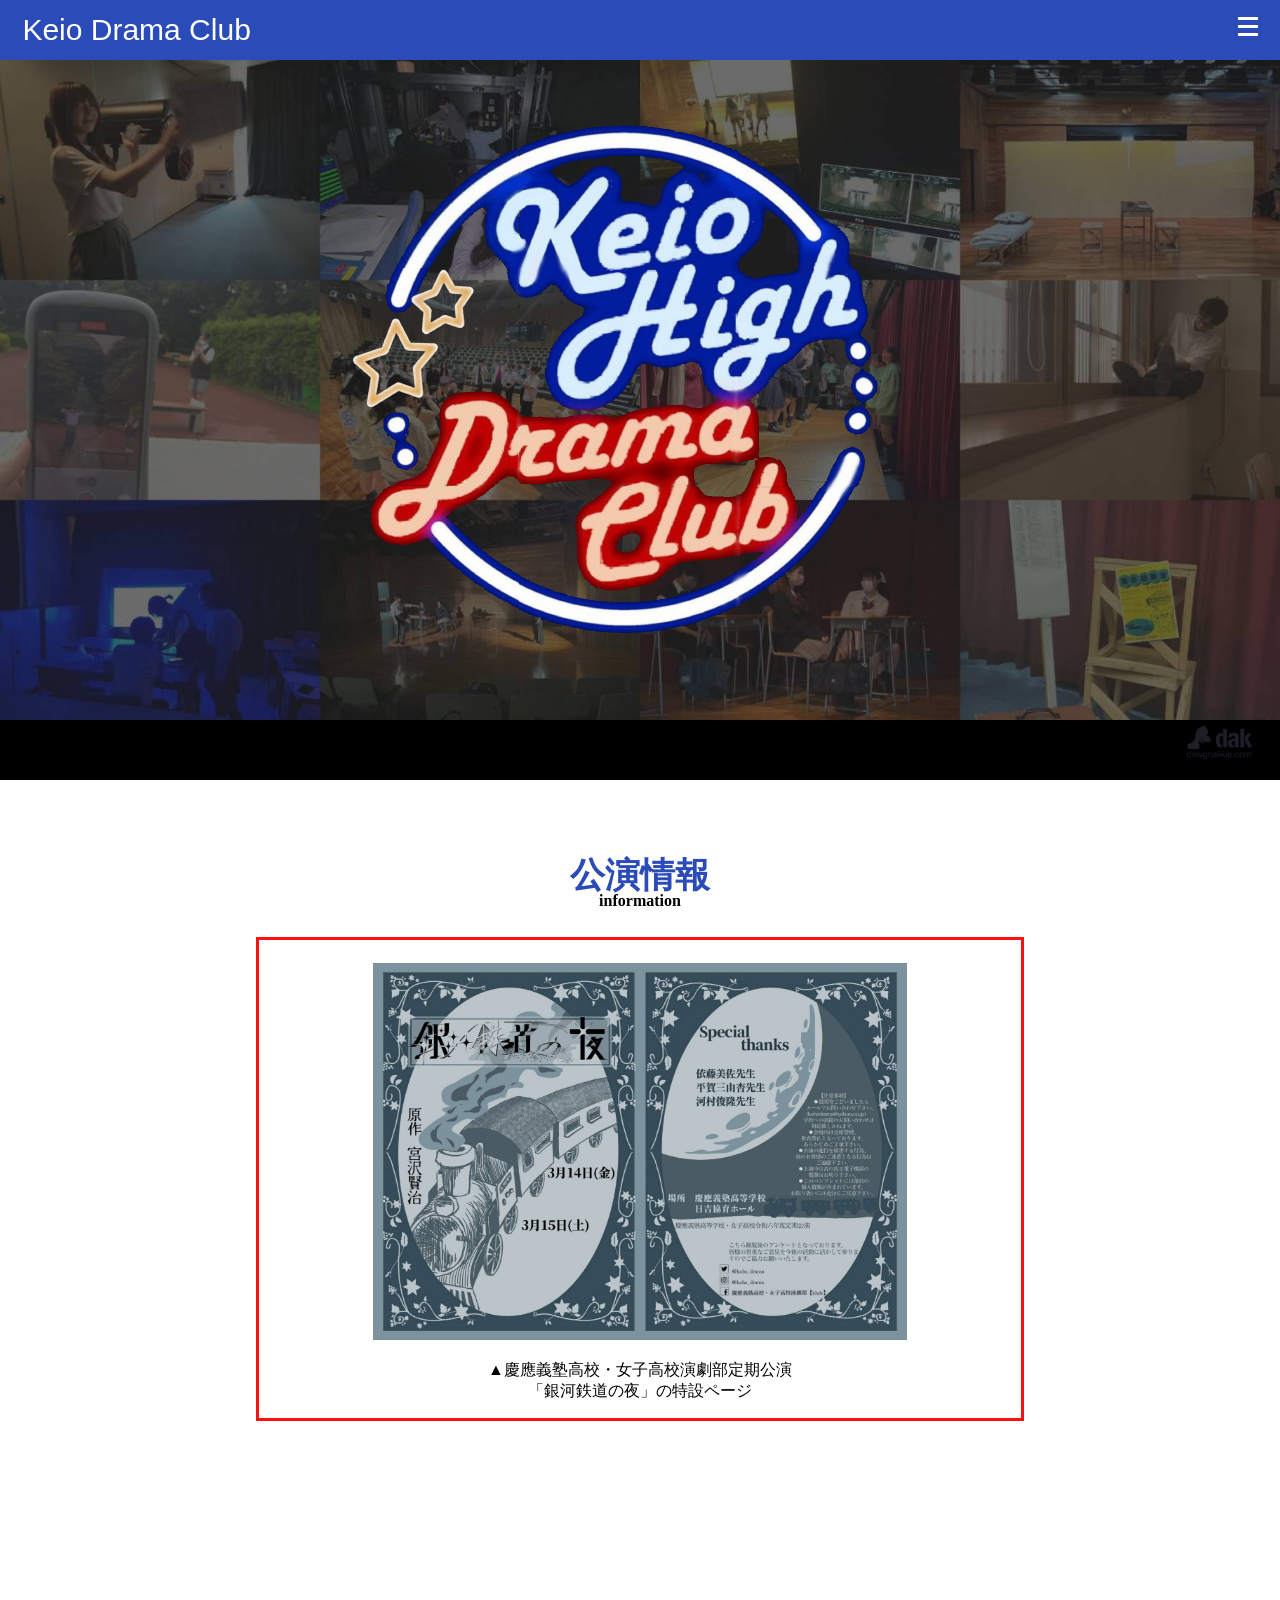
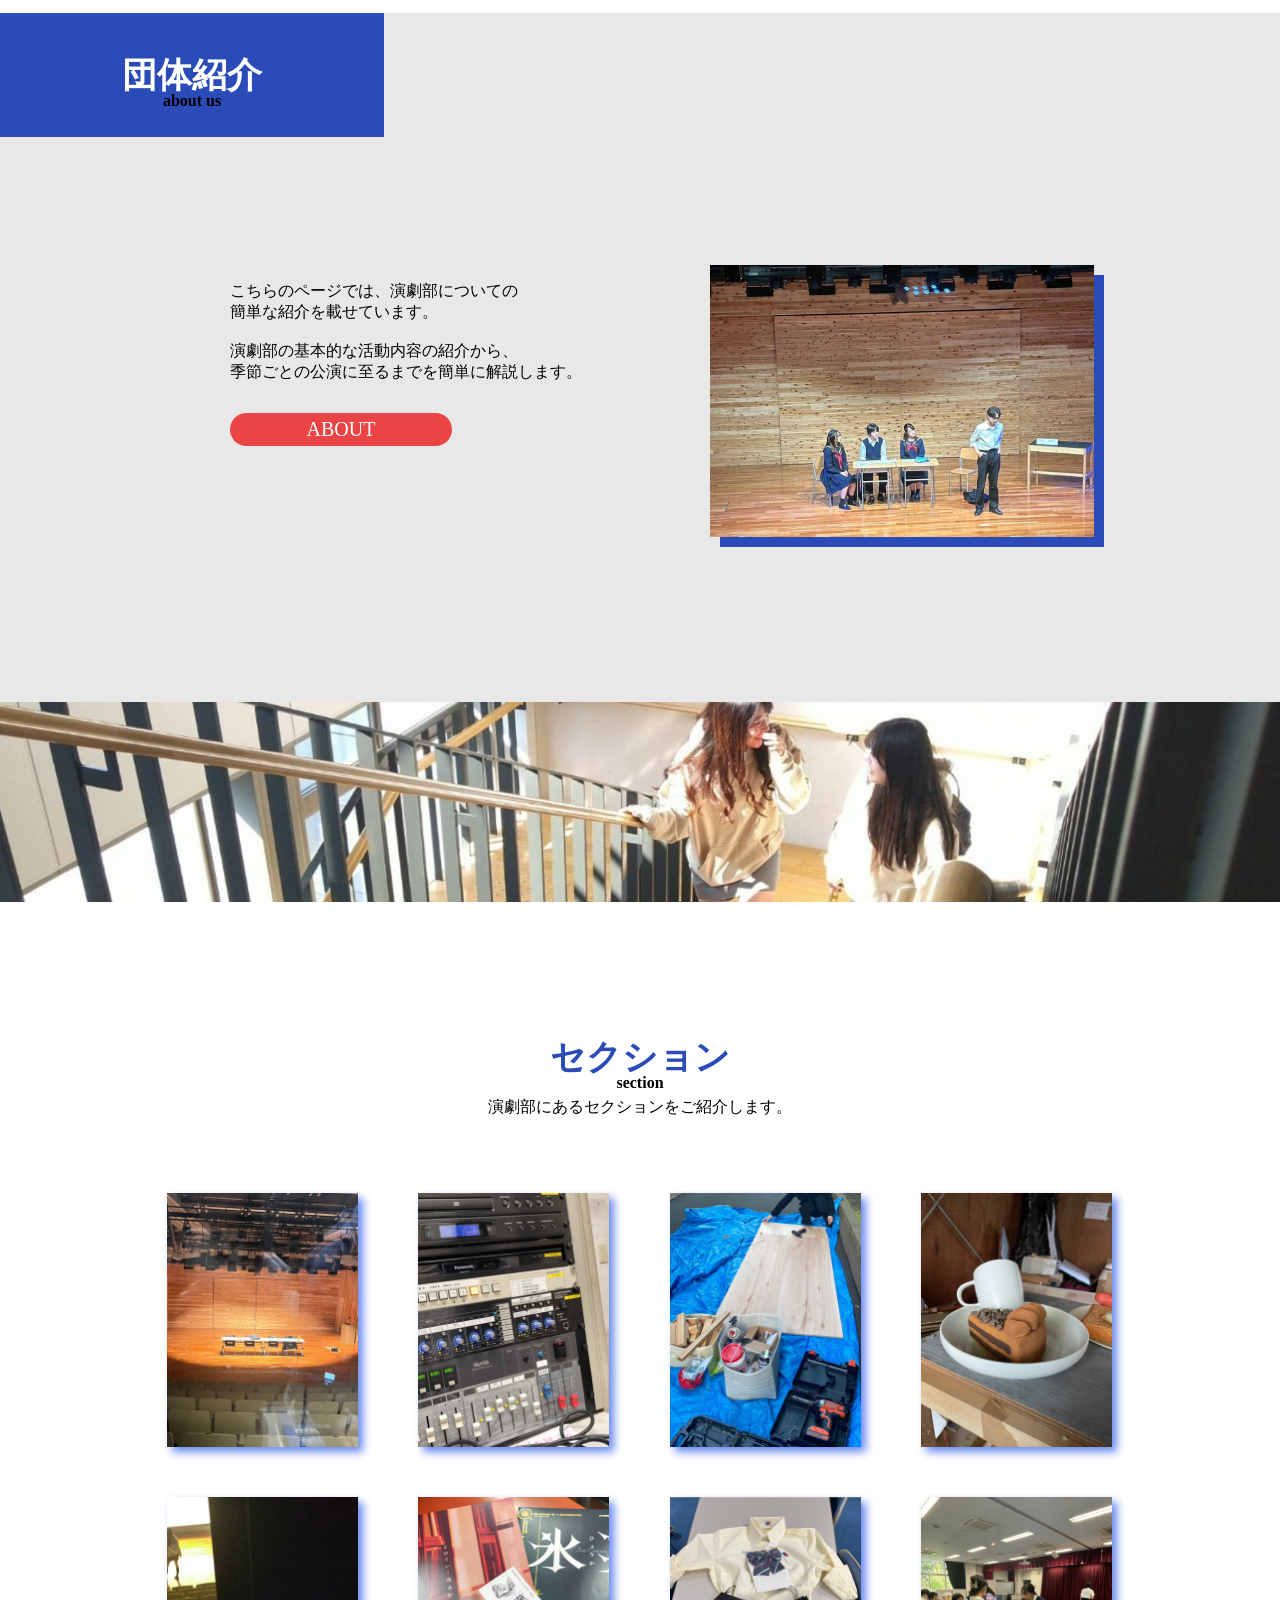
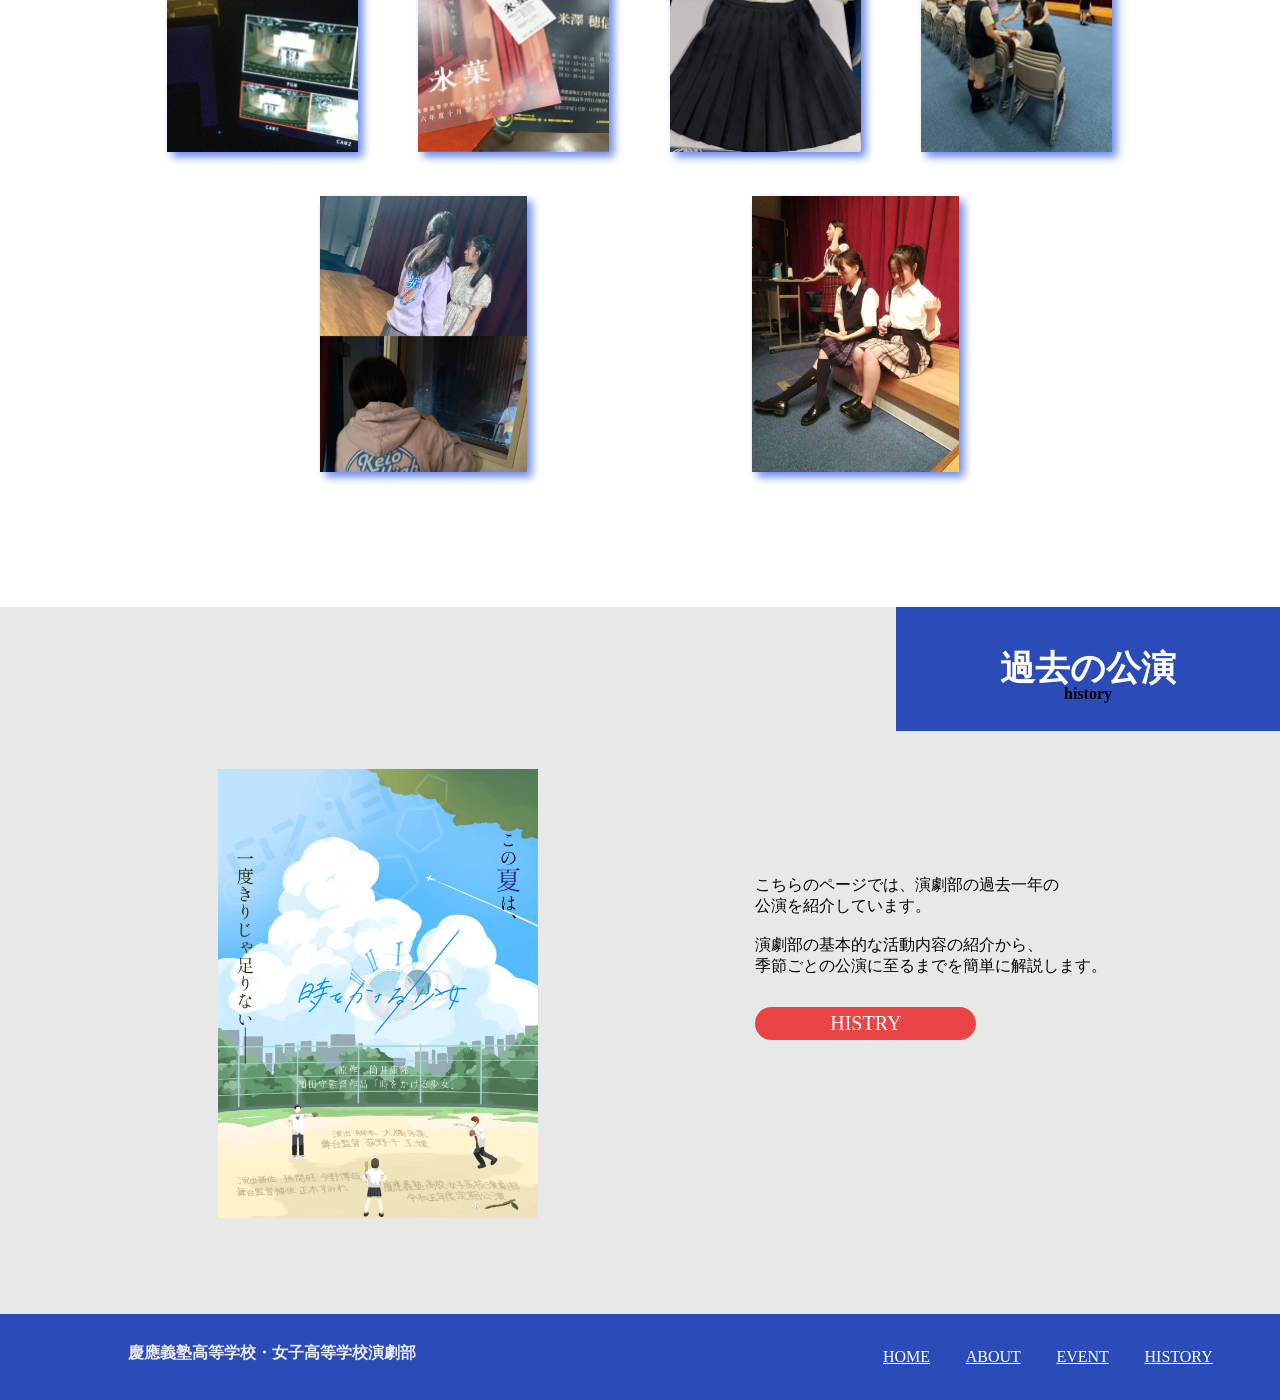
<file: index.html>
<!DOCTYPE html>
<html lang="en">

<head>
    <meta charset="UTF-8">
    <meta name="viewport" content="width=device-width, initial-scale=1.0">
    <title>慶應義塾高等学校・女子高等学校演劇部 | HOME</title>
    <link rel="stylesheet" href="style5.css">
</head>

<body>
    <header>

        <div class="logotype">Keio Drama Club</div>

        <nav>
            <input type="checkbox" id="menu_toggle">
            <label class="menu_btn" for="menu_toggle">
                <span></span>
            </label>
            <ul class="menu_box">

                <li>
                    <!-- 後でシャープのところにリンクを入れる -->
                    <a href="index.html" class="menu_item">
                        <span class="red">HOME</span>
                    </a>
                </li>
                <li>
                    <a href="about.html" class="menu_item">
                        ABOUT
                    </a>
                </li>
                <li>
                    <a href="event.html" class="menu_item">
                        EVENT
                    </a>
                </li>
                <li>
                    <a href="history.html" class="menu_item">
                        HISTORY
                    </a>
                </li>

                </div>

            </ul>

        </nav>
    </header>
    <div class="blackmat"><img src="blackmat.png" alt=""></div>
    <div class="topphotos">
        <div class="container"> <img src="top8.jpg" alt="演劇部の画像"></div>

        <img class="logo" src="keiodramalogo_transparent.png" alt="logo">
    </div>

    <!-- <div class="daimei">慶應義塾高等学校・女子高等学校演劇部</div> -->
    <div class="daimei2"></div>
    <div class="information">
        <div class="title1">
            <div class="maintitle">公演情報</div>
            <div class="undertitle">information</div>
        </div>
        <div class="kakoi">


            <a href="event.html"><img class="flyer" src="gingatetudou2.jpg" alt=""></a>
            <div class="maintext">
                <p>▲慶應義塾高校・女子高校演劇部定期公演<br>
                    「銀河鉄道の夜」の特設ページ <br>
                <!-- <div class="btn2"><a href="event.html" class="letter">EVENT</a></div> -->
                </p>
            </div>
        </div>
    </div>
    <div class="about-us">
        <div class="about">
            <div class="title2">
                <div class="maintitle2">団体紹介</div>
                <div class="undertitle">about us

                </div>

            </div>
        </div>
        <div class="maintext2">
            <div class="explanation">
                <p>こちらのページでは、演劇部についての<br>
                    簡単な紹介を載せています。<br>
                    <br>
                    演劇部の基本的な活動内容の紹介から、<br>
                    季節ごとの公演に至るまでを簡単に解説します。
                </p>
                <div class="btn"><a href="about.html" class="letter">ABOUT</a></div>

            </div>
            <img class="aboutphoto" src="about.jpg" alt="">
        </div>
    </div>

    <div class="sasikomi"> <img src="hosogazou2.jpg" alt="ホールの画像"></div>


    <div class="section">
        <div class="title1">
            <div class="maintitle">セクション</div>
            <div class="undertitle">section</div>
        </div>
        <p class="section-syoukai">演劇部にあるセクションをご紹介します。</p>
        <!-- 音響、照明、映像、広報、衣装、小道具、大道具、当日、演舞、キャスト -->

        <div class="all-section">
            <div class="section-pic1">
                <div class="koko">
                    <div class="syoumei"><img src="syoumei.jpg" alt="照明の画像"></div>
                </div>
                <div class="koko">
                    <div class="onkyou"><img src="onkyou.jpg" alt="音響の画像"></div>
                </div>
                <div class="koko">
                    <div class="oodougu"><img src="oodougu.jpg" alt="大道具の画像"></div>
                </div>
                <div class="koko">
                    <div class="kodougu"><img src="kodougu.jpg" alt="小道具の画像"></div>
                </div>
            </div>
            <div class="section-pic2">
                <div class="koko">
                    <div class="eizou"><img src="eizou.jpg" alt="映像の画像"></div>
                </div>
                <div class="koko">
                    <div class="koho"><img src="koho2.jpg" alt="広報の画像"></div>
                </div>
                <div class="koko">
                    <div class="isyou"><img src="isyou.jpg" alt="衣装の画像"></div>
                </div>
                <div class="koko">
                    <div class="touzitu"><img src="touzitu.jpg" alt="当日係の画像"></div>
                </div>
            </div>
            <div class="section-pic3">
                <div class="koko1">
                    <div class="enbu"><img src="enbu.jpg" alt="演舞の画像"></div>
                </div>
                <div class="koko1">
                    <div class="cast"><img src="cast.jpg" alt="キャスト画像"></div>
                </div>
            </div>

        </div>

    </div>


    <div class="history">
        <div class="history-outline">
            <div class="title2">
                <div class="maintitle2">過去の公演</div>
                <div class="undertitle">history </div>
            </div>
        </div>
        <div class="maintext3">
            <img class="kohophoto" src="koho.jpg" alt="">
            <div class="explanation2">
                <p>こちらのページでは、演劇部の過去一年の<br>
                    公演を紹介しています。<br>
                    <br>
                    演劇部の基本的な活動内容の紹介から、<br>
                    季節ごとの公演に至るまでを簡単に解説します。
                </p>
                <div class="btn"><a href="history.html" class="letter">HISTRY</a></div>

            </div>

        </div>
    </div>

    <footer>
        <div class="detail">
            <p>慶應義塾高等学校・女子高等学校演劇部</p>
        </div>
        <ul>
            <li>
                <!-- 後でシャープのところにリンクを入れる -->
                <a href="index.html" class="footer-items">
                    HOME
                </a>
            </li>
            <li>
                <a href="about.html" class="footer-items">
                    ABOUT
                </a>
            </li>
            <li>
                <a href="event.html" class="footer-items">
                    EVENT
                </a>
            </li>
            <li>
                <a href="history.html" class="footer-items">
                    HISTORY
                </a>
            </li>

        </ul>


    </footer>

</body>


</html>

<!-- https://photopizza.design/css_hamburger_menu/ -->
</file>
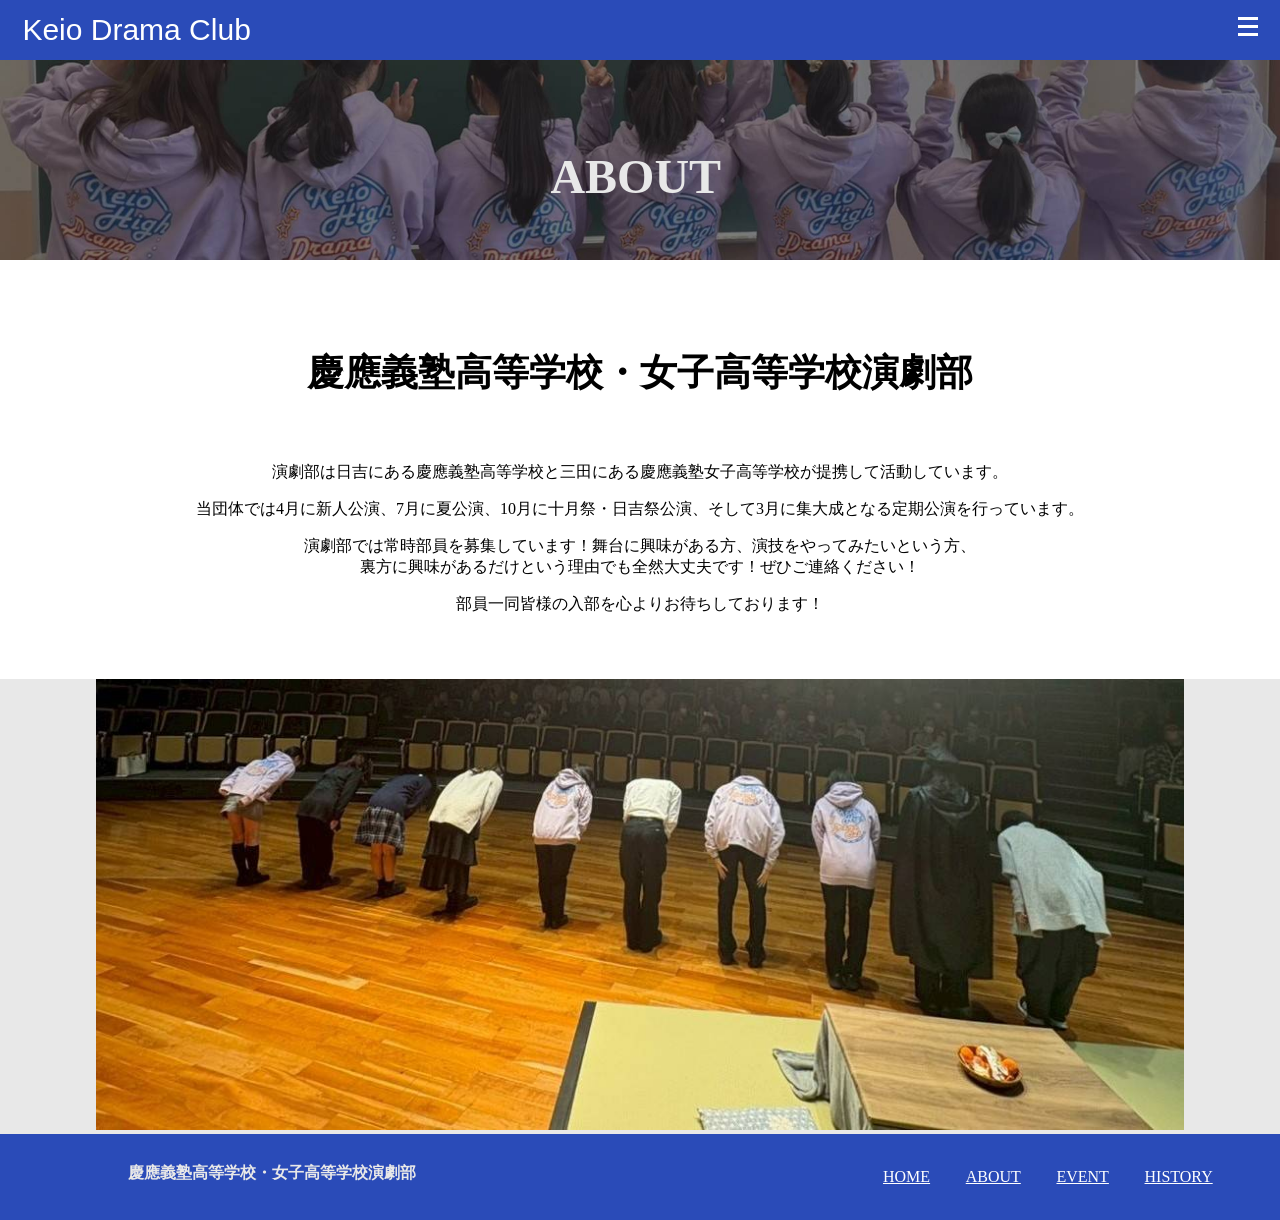
<file: about.html>
<!DOCTYPE html>
<html lang="en">

<head>
    <meta charset="UTF-8">
    <meta name="viewport" content="width=device-width, initial-scale=1.0">
    <title>Document</title>
    <link rel="stylesheet" href="style2.css">
</head>

<body>

    <header>

        <div class="logotype">Keio Drama Club</div>

        <nav>
            <input type="checkbox" id="menu_toggle">
            <label class="menu_btn" for="menu_toggle">
                <span></span>
            </label>
            <ul class="menu_box">

                <li>
                    <!-- 後でシャープのところにリンクを入れる -->
                    <a href="index.html" class="menu_item">
                        <span class="red">HOME</span>
                    </a>
                </li>
                <li>
                    <a href="about.html" class="menu_item">
                        ABOUT
                    </a>
                </li>
                <li>
                    <a href="event.html" class="menu_item">
                        EVENT
                    </a>
                </li>
                <li>
                    <a href="history.html" class="menu_item">
                        HISTORY
                    </a>
                </li>

                </div>

            </ul>

        </nav>
    </header>
    <div class="main-photo">
        <img class="back" src="aboutphoto.jpg" alt="">
        <h1 class="text">ABOUT</h1>
    </div>
    <div class="maintext">
        <h2>慶應義塾高等学校・女子高等学校演劇部</h2>
    </div>
    <div class="bun">
        <p>演劇部は日吉にある慶應義塾高等学校と三田にある慶應義塾女子高等学校が提携して活動しています。</p>
        <p>当団体では4月に新人公演、7月に夏公演、10月に十月祭・日吉祭公演、そして3月に集大成となる定期公演を行っています。</p>
        <p>演劇部では常時部員を募集しています！舞台に興味がある方、演技をやってみたいという方、<br>
            裏方に興味があるだけという理由でも全然大丈夫です！ぜひご連絡ください！</p>
        <p>部員一同皆様の入部を心よりお待ちしております！</p>
    </div>
      <div class="syasin"><img class="sasikomi2" src="omati4.jpg" alt=""></div>


    <footer>
        <div class="detail">
            <p>慶應義塾高等学校・女子高等学校演劇部</p>
        </div>
        <ul>
            <li>
                <!-- 後でシャープのところにリンクを入れる -->
                <a href="index.html" class="footer-items">
                    HOME
                </a>
            </li>
            <li>
                <a href="about.html" class="footer-items">
                    ABOUT
                </a>
            </li>
            <li>
                <a href="event.html" class="footer-items">
                    EVENT
                </a>
            </li>
            <li>
                <a href="history.html" class="footer-items">
                    HISTORY
                </a>
            </li>

        </ul>


    </footer>
</body>

</html>
</file>
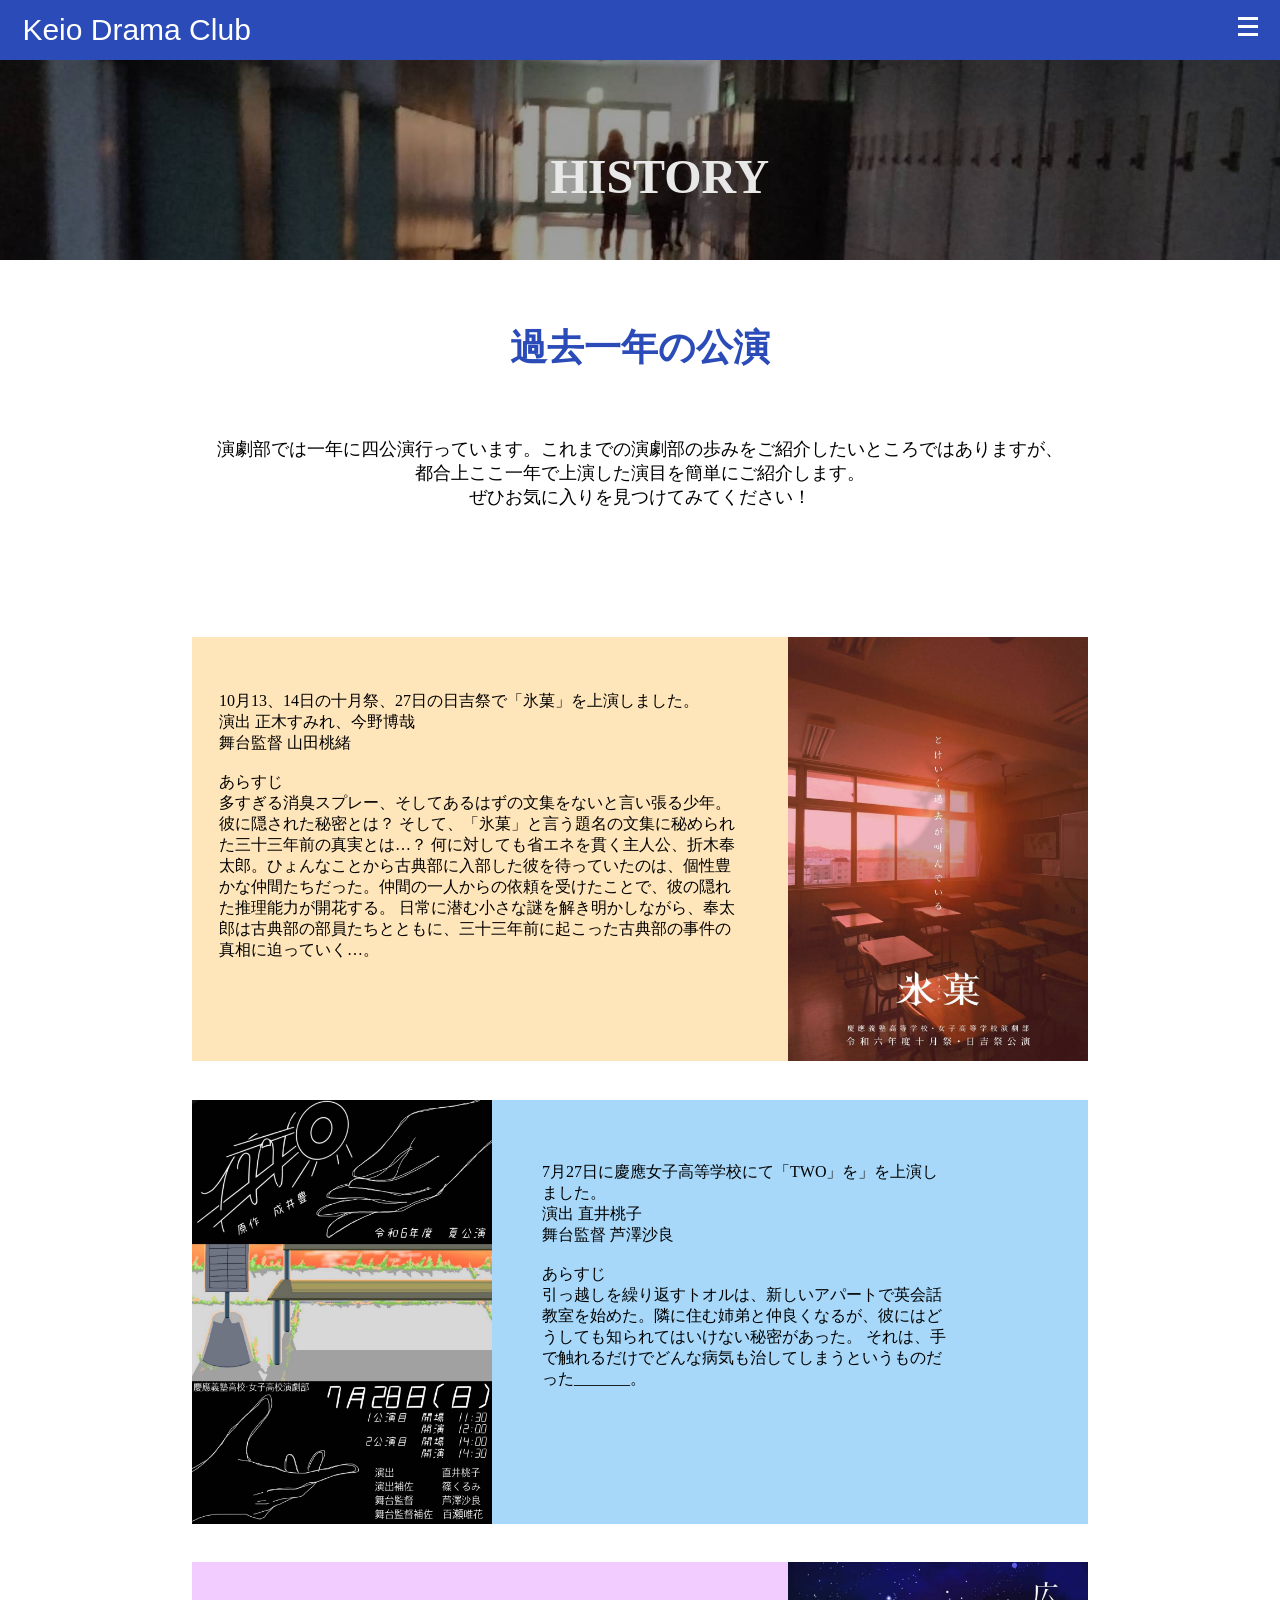
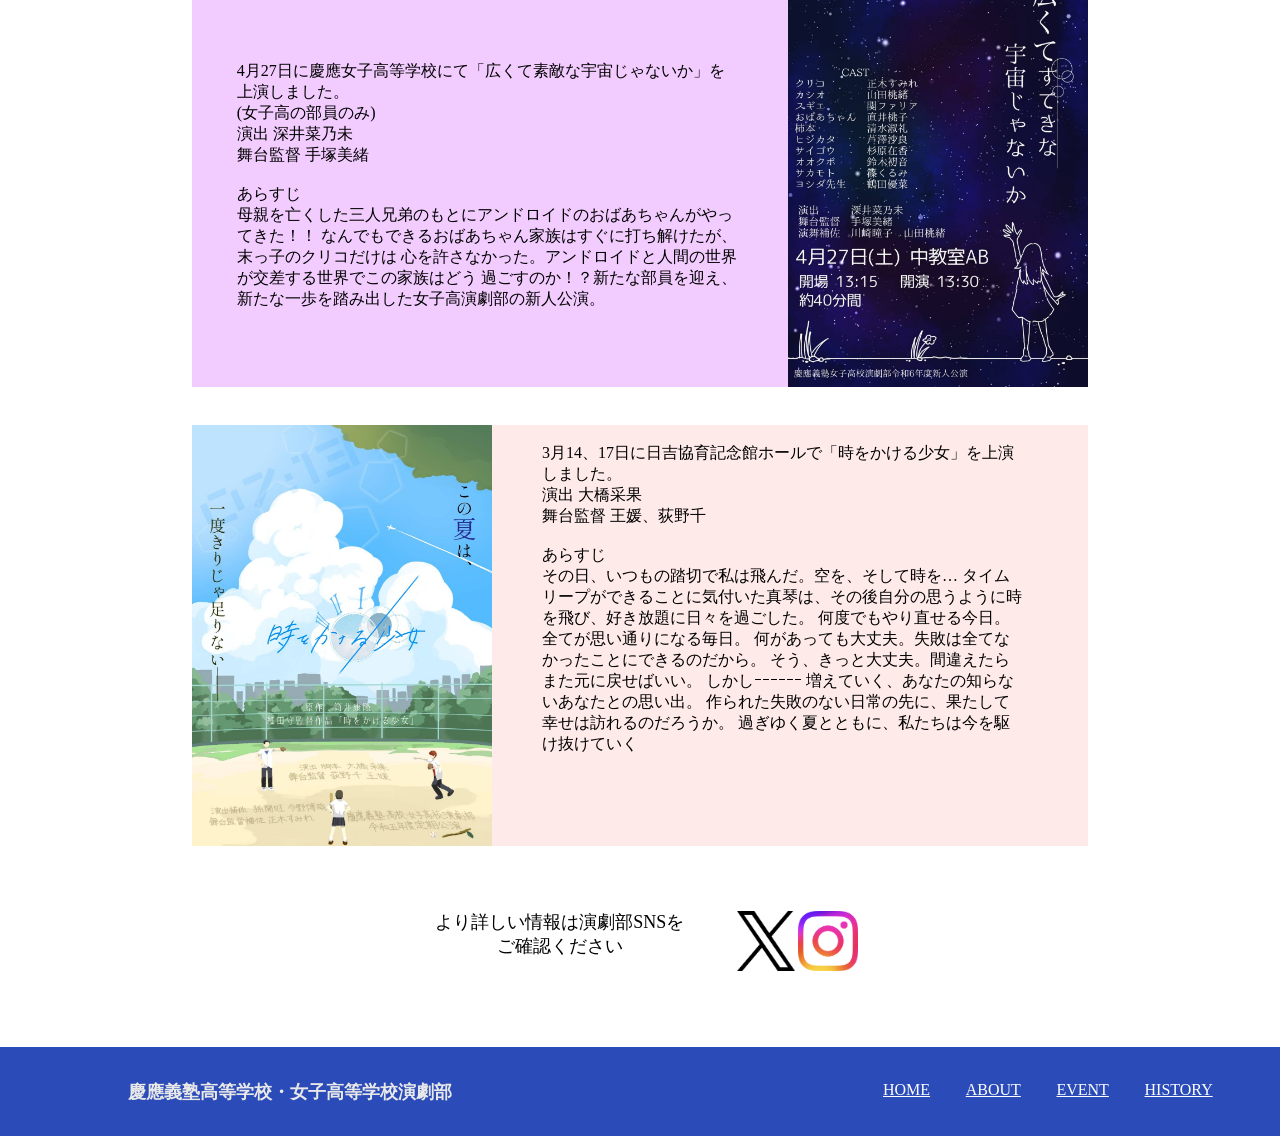
<file: history.html>
<!DOCTYPE html>
<html lang="en">

<head>
    <meta charset="UTF-8">
    <meta name="viewport" content="width=device-width, initial-scale=1.0">
    <title>Document</title>
    <link rel="stylesheet" href="style3.css">
</head>

<body>
    <header>

        <div class="logotype">Keio Drama Club</div>

        <nav>
            <input type="checkbox" id="menu_toggle">
            <label class="menu_btn" for="menu_toggle">
                <span></span>
            </label>
            <ul class="menu_box">

                <li>
                    <!-- 後でシャープのところにリンクを入れる -->
                    <a href="index.html" class="menu_item">
                        <span class="red">HOME</span>
                    </a>
                </li>
                <li>
                    <a href="about.html" class="menu_item">
                        ABOUT
                    </a>
                </li>
                <li>
                    <a href="event.html" class="menu_item">
                        EVENT
                    </a>
                </li>
                <li>
                    <a href="history.html" class="menu_item">
                        HISTRY
                    </a>
                </li>

                </div>

            </ul>

        </nav>
    </header>
    <div class="main-photo">
        <img class="back" src="historyobi.jpg" alt="">
        <h1 class="text">HISTORY</h1>
    </div>

    <div class="maintext">
        <h2>過去一年の公演</h2>
    </div>
    <p>演劇部では一年に四公演行っています。これまでの演劇部の歩みをご紹介したいところではありますが、 <br>
        都合上ここ一年で上演した演目を簡単にご紹介します。 <br>ぜひお気に入りを見つけてみてください！</p>
    <!-- <div class="over1">ひよかん</div> -->
    <div class="hiyokan">
        <!-- <div class="about">
            <div class="title2">
                <div class="maintitle2">2024 ひよかん公演</div>
                <div class="undertitle">hiyokan</div>

            </div>
        </div> -->
        <!-- <div class="tate">
            <p> </p> -->
        <div class="mozi">
            <br>
            <br>
            <br>
            10月13、14日の十月祭、27日の日吉祭で「氷菓」を上演しました。<br>
            演出 正木すみれ、今野博哉<br>
            舞台監督 山田桃緒<br>
            <br>
            あらすじ<br>
            多すぎる消臭スプレー、そしてあるはずの文集をないと言い張る少年。彼に隠された秘密とは？ そして、「氷菓」と言う題名の文集に秘められた三十三年前の真実とは…？

            何に対しても省エネを貫く主人公、折木奉太郎。ひょんなことから古典部に入部した彼を待っていたのは、個性豊かな仲間たちだった。仲間の一人からの依頼を受けたことで、彼の隠れた推理能力が開花する。

            日常に潜む小さな謎を解き明かしながら、奉太郎は古典部の部員たちとともに、三十三年前に起こった古典部の事件の真相に迫っていく…。
        </div>

        <div class="gazou"><img src="hyouka.jpg" alt="2024年ひよかん"></div>
    </div>
    </div>

    <div class="natukouen">
        <div class="gazou2"><img src="two.jpg" alt="2024年夏"></div>
        <div class="mozi2"> 7月27日に慶應女子高等学校にて「TWO」を」を上演しました。 <br>
            演出 直井桃子<br>
            舞台監督 芦澤沙良<br>
            <br>
            あらすじ<br>
            引っ越しを繰り返すトオルは、新しいアパートで英会話教室を始めた。隣に住む姉弟と仲良くなるが、彼にはどうしても知られてはいけない秘密があった。
            それは、手で触れるだけでどんな病気も治してしまうというものだった_______。
        </div>
    </div>

    <div class="sinzinkouen">

        <div class="mozi3">
            4月27日に慶應女子高等学校にて「広くて素敵な宇宙じゃないか」を上演しました。<br>
            (女子高の部員のみ) <br>
            演出 深井菜乃未<br>
            舞台監督 手塚美緒<br>
            <br>
            あらすじ<br>
           母親を亡くした三人兄弟のもとにアンドロイドのおばあちゃんがやってきた！！
           なんでもできるおばあちゃん家族はすぐに打ち解けたが、末っ子のクリコだけは
           心を許さなかった。アンドロイドと人間の世界が交差する世界でこの家族はどう
           過ごすのか！？新たな部員を迎え、新たな一歩を踏み出した女子高演劇部の新人公演。
        </div>
        <div class="gazou"><img src="sinzin.jpg" alt="2024年ひよかん"></div>
    </div>

    <div class="teikikouen">
        <div class="gazou2"><img src="koho.jpg" alt="2024年定期"></div>
        <div class="mozi4">
            3月14、17日に日吉協育記念館ホールで「時をかける少女」を上演しました。<br>
            演出 大橋采果<br>
            舞台監督 王媛、荻野千<br>
            <br>
            あらすじ<br>
            その日、いつもの踏切で私は飛んだ。空を、そして時を…

            タイムリープができることに気付いた真琴は、その後自分の思うように時を飛び、好き放題に日々を過ごした。

            何度でもやり直せる今日。
            全てが思い通りになる毎日。
            何があっても大丈夫。失敗は全てなかったことにできるのだから。
            そう、きっと大丈夫。間違えたらまた元に戻せばいい。

            しかしｰｰｰｰｰｰ

            増えていく、あなたの知らないあなたとの思い出。

            作られた失敗のない日常の先に、果たして幸せは訪れるのだろうか。

            過ぎゆく夏とともに、私たちは今を駆け抜けていく
        </div>
    </div> 
    <div class="kuwasii"><p>より詳しい情報は演劇部SNSを <br>ご確認ください</p>
        <div class="sns">
        
      <img class="logo" id="link2" src="logo-black.png" alt=""></button> 
         <script src="script.js"></script>
         <script>
            document.getElementById("link2").onclick=linkPage2;
         </script>
            <img class="logo"  id="link1" src="Instagram_Glyph_Gradient.png" alt="">
            <script src="script.js"></script>
            <script>
               document.getElementById("link1").onclick=linkPage1;
            </script>
        
        </div></div>
        




    <footer>
        <div class="detail">
            <p>慶應義塾高等学校・女子高等学校演劇部</p>
        </div>
        <ul>
            <li>
                <!-- 後でシャープのところにリンクを入れる -->
                <a href="index.html" class="footer-items">
                    HOME
                </a>
            </li>
            <li>
                <a href="about.html" class="footer-items">
                    ABOUT
                </a>
            </li>
            <li>
                <a href="event.html" class="footer-items">
                    EVENT
                </a>
            </li>
            <li>
                <a href="history.html" class="footer-items">
                    HISTORY
                </a>
            </li>

        </ul>


    </footer>


</body>

</html>
</file>
<file: style5.css>
/* 前ページ共通 */
body {
    margin: 0;
    padding: 0;

}
header {
    height: 15px;
    display: flex;
    justify-content: space-between;
    align-items: center;
    padding: 1.4em;
    background: rgb(42, 75, 184);
  
}
.logotype {
    font-family: sans-serif;
    font-size: 30px;
    color: #ffffff;
}

@media screen  {
        nav{display: inline;}    
    }
/* .menu{
    display: flex;    */

.menu-photo{
    flex: 1;
}
.menu-text{
    flex: 2;
}
.menu_box{
         display: flex;
        list-style-type: none;   
        flex-direction: column; 
        position: fixed;
        visibility: hidden;
        top: 0;
        left: 0;
        width: 100%;
        height: 100%;
        margin: -600px 0 0 0;
        padding: 0.6em 0;
        text-align: center;
        background-color: rgb(42, 75, 184);
        box-shadow: 1px 0 6px rgba(0,0,0,.2);;
        z-index: 1;
        transition-duration: 0.5s;}    
.red{
    color: crimson;
}
.menu_item {
    display: flex;
    flex-direction: column;
    padding: 0 1em 0 1em;
    color: #ffffff;
    font-family: sans-serif;
    font-size: 2.2em;
    font-weight: 400;
    text-decoration: none;
    text-transform: uppercase;
  padding: 5px 12px;
   
}
.menu_item:hover{
        background-color: #AAA;
    } 
#menu_toggle {
    opacity: 0;
}
#menu_toggle:checked ~ .menu_btn>span {
    transform: rotate(45deg);
}
#menu_toggle:checked~.menu_btn>span::before {
    top: 0;
    transform: rotate(0);
    background: #ffffff;
}
#menu_toggle:checked~.menu_btn>span::after {
    top: 0;
    transform: rotate(90deg);
    background: #ffffff;
}
#menu_toggle:checked~.menu_box {
    visibility: visible;
    left: 0;
    margin: 0;
    /* ↑マージンなぜ必要？ */
}
 .menu_btn {
    transition-duration: 0.25s;
 
    display: flex;
     position: relative; 
    bottom: 2px;
    font-weight: 26px;
    height: 26px;
    cursor: pointer;
    z-index: 2;  
}   
.menu_btn span {
    display: inline-block;
    position: absolute;
    width: 100%;
    height: 3px;
    background-color: white;    
    
 }  
.menu_btn span::before {
    display: inline-block;
    position: absolute;
    width: 100%;
    height: 3px;
    background-color: white;
    content:'';
    top: -8px;
    transition-duration: 0.25s;
    }
.menu_btn span::after{
        display: inline-block;
        position: absolute;
        width: 100%;
        height: 3px;
        background-color:white;
        content: '';
        top: 8px;
        transition-duration: 0.25;

    }



footer{
    background-color: rgb(42, 75, 184);
    display: flex;
    justify-content: space-between;
  
    
}
.detail{
    margin-left: 10%;
    color: #e8e8e8;
}
.detail p{
    font-weight: bold;
    justify-content: center;
    text-align: center;
    margin: 10% 0%;
}
footer ul{
    margin-right: 15%;
    list-style-type: none;
    display: flex;
  
}
footer li{
    margin: 8%;
     color: #ffffff; 
}
.footer-items{
    color: #ffffff;
}


/* ページオリジナル */
img {
    width: 100%;
    text-align: center;
    margin: 0;
    position: relative;
    opacity: 1;
    background: bla;
}

.container,.logo{
    opacity: 0;
}
.logo{
    width: 50%;
    position: absolute;
    top: 0%;
    left: 24%;
    
    animation: scaleup 1s forwards;
}
.blackmat{
    position:absolute;
    
}
.container{
    animation: fadeIn 3s forwards;
}
@keyframes fadeIn{
    0%{
        opacity: 0;
    }
  30%{
    opacity: 0;
  }
    100%{
        opacity: 100;
    }
}
@keyframes scaleup{
    0%{
        opacity: 0;
        transform: scale(0);
    }
    
    100%{
        opacity: 100;
        transform: scale(1);
    }
}
.topphotos{
    position: relative;

}
.black{
    position: absolute;
}
/* 共通 */
h1{
    font-size: 270%;
}
h2{
}
.undertitle{
    /* background-color: #AAA; */
    position: absolute;
    margin-top: 40px;
    font-weight: bold;
}
.maintitle{
    /* background-color: aqua; */
    font-size: 35px;
    font-weight: bold;
    padding-bottom: 0%;
    font-style: ;
    color: rgb(42, 75, 184);
}
.maintitle2{
    /* background-color: aqua; */
    font-size: 35px;
    font-weight: bold;
    padding-bottom: 0%;
    font-style: ;
    color: rgb(255, 255, 255);
}

.title1{
    justify-content: center;
    text-align: center;
    margin-top: 10%;
     display: block;
    display: flex;
   
    position: relative;
}
.title2{
    /* justify-content: center; */
    text-align: center;
    margin-top: 10%;
     display: block;
    display: flex;
    padding: 10%;
    justify-content: center;
   
    position: relative;
}

.btn{
    width: 60%;
    font-size: 20px;
    padding: 5px;
    background-color: rgb(234, 68, 68);
    color: #ffffff;
    text-decoration: none;
    text-align: center;
    border-bottom: #000000;
    border-radius: 25px;
    margin: 30px 0 0 0;
}
.btn2{
    width: 60%;
    font-size: 20px;
    padding: 5px;
    background-color: rgb(234, 68, 68);
    color: #ffffff;
    text-decoration: none;
    text-align: center;
    border-bottom: #000000;
    border-radius: 25px;
    margin:  0 0 0 20%;
}
.btn:hover{
    background-color: rgb(249, 140, 140);
}
.btn2:hover{
    background-color: rgb(249, 140, 140);
}
.letter{
    text-decoration: none;
    color: #ffffff;
    padding: 25%;
    left: 5px;
    justify-content: center;
    text-align: center;
   
}
/* トップが以下のbody */
.kakoi{
    margin: 3% 20% 0 20%;
    border: solid rgb(255, 17, 17);
    /* display: flex; */
    /* justify-content: space-between; */
}
.flyer{
    width: 70%;
    margin: 3% 30% 0% 15%;
}
.flyer:hover{
    opacity: 0.7;
}


.maintext{
    justify-content: center;
    text-align: center;
    margin: 0% 5% 0% 5%;
}

.sasikomi{
    margin: 0% 0% 0% 0%;
}


.section-syoukai{
    text-align: center;
}
.all-section{
    width: 90%;
    filter: drop-shadow(5px 5px 4px rgb(106, 137, 240));

}
.koko{
    margin: 3%;
    /* background-color: blue; */
    position: relative;
    overflow: hidden;
    
}
/* 照明 */
.syoumei::before,
.syoumei::after{
    content: "";
    display: block;
    position: absolute;
    margin: auto;
    top: 0;
    left: 0;
    transition: .3s cubic-bezier(0.45, 0, 0.55, 1);
    opacity: 0;
    z-index: 1;
}
.syoumei::before{
    background-color:  rgb(14, 15, 21);
    width: 100%;
    height: 90%;
    overflow: hidden;
    content: "照明";
    font-size: 175%;
    display: flex;
    text-align: center;
    padding: 5%;
    color: #ffffff;
    top: 0;
}
.syoumei::after{
    content: "舞台照明やピンスポットで劇を演出します";
    color: #ffffff;
    margin: 55% 5% 45%;
  
    

}
.syoumei:hover::before{
    opacity: 0.7;
}
.syoumei:hover::after{
    opacity: 1;
}
/* 音響 */
.onkyou::before,
.onkyou::after{
    content: "";
    display: block;
    position: absolute;
    margin: auto;
    top: 0;
    left: 0;
    transition: .3s cubic-bezier(0.45, 0, 0.55, 1);
    opacity: 0;
    z-index: 1;
}
.onkyou::before{
    background-color:  rgb(14, 15, 21);
    width: 98%;
    height: 90%;
    overflow: hidden;
    content: "音響";
    font-size: 175%;
    display: flex;
    text-align: center;
    padding: 5%;
    color: #ffffff;
    top: 0;
}
.onkyou::after{
    content: "音集め、音作り等を行い演出の幅を広げます";
    color: #ffffff;
    margin: 55% 5% 45%;
  
    

}
.onkyou:hover::before{
    opacity: 0.7;
}
.onkyou:hover::after{
    opacity: 1;
}
/* 大道具*/
.oodougu::before,
.oodougu::after{
    content: "";
    display: block;
    position: absolute;
    margin: auto;
    top: 0;
    left: 0;
    transition: .3s cubic-bezier(0.45, 0, 0.55, 1);
    opacity: 0;
    z-index: 1;
}
.oodougu::before{
    background-color:  rgb(14, 15, 21);
    width: 100%;
    height: 90%;
    overflow: hidden;
    content: "大道具";
    font-size: 175%;
    display: flex;
    text-align: center;
    padding: 5%;
    color: #ffffff;
    top: 0;
}
.oodougu::after{
    content: "背景やスクリーンなどを作ります。";
    color: #ffffff;
    margin: 55% 5% 45%;
  
    

}
.oodougu:hover::before{
    opacity: 0.7;
}
.oodougu:hover::after{
    opacity: 1;
}
/* 小道具 */
.kodougu::before,
.kodougu::after{
    content: "";
    display: block;
    position: absolute;
    margin: auto;
    top: 0;
    left: 0;
    transition: .3s cubic-bezier(0.45, 0, 0.55, 1);
    opacity: 0;
    z-index: 1;
}
.kodougu::before{
    background-color:  rgb(14, 15, 21);
    width: 100%;
    height: 90%;
    overflow: hidden;
    content: "小道具";
    font-size: 175%;
    display: flex;
    text-align: center;
    padding: 5%;
    color: #ffffff;
    top: 0;
}
.kodougu::after{
    content: "劇中に出てくる小道具作成や収集を行っています。";
    color: #ffffff;
    margin: 55% 5% 45%;
  
    

}
.kodougu:hover::before{
    opacity: 0.7;
}
.kodougu:hover::after{
    opacity: 1;
}
/* 映像 */
.eizou::before,
.eizou::after{
    content: "";
    display: block;
    position: absolute;
    margin: auto;
    top: 0;
    left: 0;
    transition: .3s cubic-bezier(0.45, 0, 0.55, 1);
    opacity: 0;
    z-index: 1;
}
.eizou::before{
    background-color:  rgb(14, 15, 21);
    width: 100%;
    height: 90%;
    overflow: hidden;
    content: "映像";
    font-size: 175%;
    display: flex;
    text-align: center;
    padding: 5%;
    color: #ffffff;
    top: 0;
}
.eizou::after{
    content: "エンドロールや劇中映像、宣伝映像などを作っています。";
    color: #ffffff;
    margin: 55% 5% 45%;
  
    

}
.eizou:hover::before{
    opacity: 0.7;
}
.eizou:hover::after{
    opacity: 1;
}
/* 広報 */
.koho::before,
.koho::after{
    content: "";
    display: block;
    position: absolute;
    margin: auto;
    top: 0;
    left: 0;
    transition: .3s cubic-bezier(0.45, 0, 0.55, 1);
    opacity: 0;
    z-index: 1;
}
.koho::before{
    background-color:  rgb(14, 15, 21);
    width: 100%;
    height: 90%;
    overflow: hidden;
    content: "広報";
    font-size: 175%;
    display: flex;
    text-align: center;
    padding: 5%;
    color: #ffffff;
    top: 0;
}
.koho::after{
    content: "宣伝用のパンフレットやフライヤーなどを作成しています。";
    color: #ffffff;
    margin: 55% 5% 45%;
  
    

}
.koho:hover::before{
    opacity: 0.7;
}
.koho:hover::after{
    opacity: 1;
}
/* 衣装 */
.isyou::before,
.isyou::after{
    content: "";
    display: block;
    position: absolute;
    margin: auto;
    top: 0;
    left: 0;
    transition: .3s cubic-bezier(0.45, 0, 0.55, 1);
    opacity: 0;
    z-index: 1;
}
.isyou::before{
    background-color:  rgb(14, 15, 21);
    width: 100%;
    height: 90%;
    overflow: hidden;
    content: "衣装";
    font-size: 175%;
    display: flex;
    text-align: center;
    padding: 5%;
    color: #ffffff;
    top: 0;
}
.isyou::after{
    content: "キャラクターにあった衣装を集めます。";
    color: #ffffff;
    margin: 55% 5% 45%;
  
    

}
.isyou:hover::before{
    opacity: 0.7;
}
.isyou:hover::after{
    opacity: 1;
}
/* 当日係 */
.touzitu::before,
.touzitu::after{
    content: "";
    display: block;
    position: absolute;
    margin: auto;
    top: 0;
    left: 0;
    transition: .3s cubic-bezier(0.45, 0, 0.55, 1);
    opacity: 0;
    z-index: 1;
}
.touzitu::before{
    background-color:  rgb(14, 15, 21);
    width: 100%;
    height: 90%;
    overflow: hidden;
    content: "当日";
    font-size: 175%;
    display: flex;
    text-align: center;
    padding: 5%;
    color: #ffffff;
    top: 0;
}
.touzitu::after{
    content: "公演の際に会場設営や受付などを行います";
    color: #ffffff;
    margin: 55% 5% 45%;
  
    

}
.touzitu:hover::before{
    opacity: 0.7;
}
.touzitu:hover::after{
    opacity: 1;
}
/* 演舞 */
.enbu::before,
.enbu::after{
    content: "";
    display: block;
    position: absolute;
    margin: auto;
    top: 0;
    left: 0;
    transition: .3s cubic-bezier(0.45, 0, 0.55, 1);
    opacity: 0;
    z-index: 1;
}
.enbu::before{
    background-color:  rgb(14, 15, 21);
    width: 100%;
    height: 90%;
    overflow: hidden;
    content: "演舞";
    font-size: 175%;
    display: flex;
    text-align: center;
    padding: 5%;
    color: #ffffff;
    top: 0;
}
.enbu::after{
    content: "劇の演出や公演まで各セクションを取りまとめ指示を出します。";
    color: #ffffff;
    margin: 55% 5% 45%;
  
    

}
.enbu:hover::before{
    opacity: 0.7;
}
.enbu:hover::after{
    opacity: 1;
}
/* キャスト */
.cast::before,
.cast::after{
    content: "";
    display: block;
    position: absolute;
    margin: auto;
    top: 0;
    left: 0;
    transition: .3s cubic-bezier(0.45, 0, 0.55, 1);
    opacity: 0;
    z-index: 1;
}
.cast::before{
    background-color:  rgb(14, 15, 21);
    width: 100%;
    height: 90%;
    overflow: hidden;
    content: "キャスト";
    font-size: 175%;
    display: flex;
    text-align: center;
    padding: 5%;
    color: #ffffff;
    top: 0;
}
.cast::after{
    content: "日々の稽古で演技を磨き、キャラクターにあった演技をします";
    color: #ffffff;
    margin: 55% 5% 45%;
  
    

}
.cast:hover::before{
    opacity: 0.7;
}
.cast:hover::after{
    opacity: 1;
}



.koko1{
    margin:4% 13%;
    position: relative;
    overflow: hidden;
}

.section-pic1{
    display: flex;
    padding: 10PX;
    justify-content: center;
    margin-left: 11%;
    margin-top: 3%;
}
.section-pic2{
    display: flex;
    padding: 10PX;
    margin-left: 11%;
    margin-top: -3%;

}
.section-pic3{
    display: flex;
    width: 75%;
    margin-left: 18%;
    margin-top: -3%;
    
}



.about-us{
    background-color: #e8e8e8;
}
.about{
    background-color:rgb(42, 75, 184);
    margin-top: 15%;
    margin-right: 70%;
}
.maintext2{
    display: flex;
}
.aboutphoto{
    width: 30%;
    height: 30%;
    margin: 10%;
    filter: drop-shadow(10px 10px 0 rgb(42, 75, 184));
}
.explanation{
    margin: 10% 0% 20% 18%;

}





.history{
    background-color: #e8e8e8;
}
.history-outline{
    background-color:rgb(42, 75, 184);
    margin-left: 70%;
    margin-top: 7.5%;
}
.maintext3{
    display: flex;
    margin-bottom: 0x%;
}
.explanation2{
    margin: 10% 0% 0% 0%;

}
.kohophoto{
    width: 25%;
    height: 25%;
    margin: 3% 17%;
    margin-bottom: 7.5%;
}
</file>
<file: style2.css>
/* 前ページ共通 */
body {
    margin: 0;
    padding: 0;

}
header {
    height: 15px;
    display: flex;
    justify-content: space-between;
    align-items: center;
    padding: 1.4em;
    background: rgb(42, 75, 184);
  
}
.logotype {
    font-family: sans-serif;
    font-size: 30px;
    color: #ffffff;
}

@media screen  {
        nav{display: inline;}    
    }
/* .menu{
    display: flex;    */
}
.menu-photo{
    flex: 1;
}
.menu-text{
    flex: 2;
}
.menu_box{
         display: flex;
        list-style-type: none;   
        flex-direction: column; 
        position: fixed;
        visibility: hidden;
        top: 0;
        left: 0;
        width: 100%;
        height: 100%;
        margin: -600px 0 0 0;
        padding: 0.6em 0;
        text-align: center;
        background-color: rgb(42, 75, 184);
        box-shadow: 1px 0 6px rgba(0,0,0,.2);;
        z-index: 1;
        transition-duration: 0.5s;}    
.red{
    color: crimson;
}
.menu_item {
    display: flex;
    flex-direction: column;
    padding: 0 1em 0 1em;
    color: #ffffff;
    font-family: sans-serif;
    font-size: 2.2em;
    font-weight: 400;
    text-decoration: none;
    text-transform: uppercase;
  padding: 5px 12px;
   
}
.menu_item:hover{
        background-color: #AAA;
    } 
#menu_toggle {
    opacity: 0;
}
#menu_toggle:checked ~ .menu_btn>span {
    transform: rotate(45deg);
}
#menu_toggle:checked~.menu_btn>span::before {
    top: 0;
    transform: rotate(0);
    background: #ffffff;
}
#menu_toggle:checked~.menu_btn>span::after {
    top: 0;
    transform: rotate(90deg);
    background: #ffffff;
}
#menu_toggle:checked~.menu_box {
    visibility: visible;
    left: 0;
    margin: 0;
    /* ↑マージンなぜ必要？ */
}
 .menu_btn {
    transition-duration: 0.25s;
 
    display: flex;
     position: relative; 
    bottom: 2px;
    font-weight: 26px;
    height: 26px;
    cursor: pointer;
    z-index: 2;  
}   
.menu_btn span {
    display: inline-block;
    position: absolute;
    width: 100%;
    height: 3px;
    background-color: white;    
    
 }  
.menu_btn span::before {
    display: inline-block;
    position: absolute;
    width: 100%;
    height: 3px;
    background-color: white;
    content:'';
    top: -8px;
    transition-duration: 0.25s;
    }
.menu_btn span::after{
        display: inline-block;
        position: absolute;
        width: 100%;
        height: 3px;
        background-color:white;
        content: '';
        top: 8px;
        transition-duration: 0.25;

    }

footer{
    background-color: rgb(42, 75, 184);
    display: flex;
    justify-content: space-between;
}
.detail{
    margin-left: 10%;
    color: #e8e8e8;
}
.detail p{
    font-weight: bold;
    justify-content: center;
    text-align: center;
    margin: 10% 0%;
}
footer ul{
    margin-right: 15%;
    list-style-type: none;
    display: flex;
  
}
footer li{
    margin: 8%;
     color: #ffffff; 
}
.footer-items{
    color: #ffffff;
}


/* original */
.back{
    width: 100%;
}
.main-photo{
    position: relative;
    display: flex;

}
.text{
    position: absolute;
    font-size: 3em;
    text-align: center;
    justify-content: center;
    margin: 7% 43% 7% 43%;

    color: #e8e8e8;

}
h2{
    text-align: center;
    margin: 7% 0 5% 0;
    font-size: 230%;
}

p{
    text-align: center;
}
.bun{
    margin-bottom: 5%;
}
.sasikomi2{
   
    width: 85%;
   
}
.syasin{
    text-align: center;
    background-color:  #e8e8e8;
}
</file>
<file: style3.css>
/* 前ページ共通 */
body {
    margin: 0;
    padding: 0;

}
header {
    height: 15px;
    display: flex;
    justify-content: space-between;
    align-items: center;
    padding: 1.4em;
    background: rgb(42, 75, 184);
  
}
.logotype {
    font-family: sans-serif;
    font-size: 30px;
    color: #ffffff;
}

@media screen  {
        nav{display: inline;}    
    }
/* .menu{
    display: flex;    */
}
.menu-photo{
    flex: 1;
}
.menu-text{
    flex: 2;
}
.menu_box{
         display: flex;
        list-style-type: none;   
        flex-direction: column; 
        position: fixed;
        visibility: hidden;
        top: 0;
        left: 0;
        width: 100%;
        height: 100%;
        margin: -600px 0 0 0;
        padding: 0.6em 0;
        text-align: center;
        background-color: rgb(42, 75, 184);
        box-shadow: 1px 0 6px rgba(0,0,0,.2);;
        z-index: 1;
        transition-duration: 0.5s;}    
.red{
    color: crimson;
}
.menu_item {
    display: flex;
    flex-direction: column;
    padding: 0 1em 0 1em;
    color: #ffffff;
    font-family: sans-serif;
    font-size: 2.2em;
    font-weight: 400;
    text-decoration: none;
    text-transform: uppercase;
  padding: 5px 12px;
   
}
.menu_item:hover{
        background-color: #AAA;
    } 
#menu_toggle {
    opacity: 0;
}
#menu_toggle:checked ~ .menu_btn>span {
    transform: rotate(45deg);
}
#menu_toggle:checked~.menu_btn>span::before {
    top: 0;
    transform: rotate(0);
    background: #ffffff;
}
#menu_toggle:checked~.menu_btn>span::after {
    top: 0;
    transform: rotate(90deg);
    background: #ffffff;
}
#menu_toggle:checked~.menu_box {
    visibility: visible;
    left: 0;
    margin: 0;
    /* ↑マージンなぜ必要？ */
}
 .menu_btn {
    transition-duration: 0.25s;
 
    display: flex;
     position: relative; 
    bottom: 2px;
    font-weight: 26px;
    height: 26px;
    cursor: pointer;
    z-index: 2;  
}   
.menu_btn span {
    display: inline-block;
    position: absolute;
    width: 100%;
    height: 3px;
    background-color: white;    
    
 }  
.menu_btn span::before {
    display: inline-block;
    position: absolute;
    width: 100%;
    height: 3px;
    background-color: white;
    content:'';
    top: -8px;
    transition-duration: 0.25s;
    }
.menu_btn span::after{
        display: inline-block;
        position: absolute;
        width: 100%;
        height: 3px;
        background-color:white;
        content: '';
        top: 8px;
        transition-duration: 0.25;

    }

footer{
    background-color: rgb(42, 75, 184);
    display: flex;
    justify-content: space-between;
}
.detail{
    margin-left: 10%;
    color: #e8e8e8;
}
.detail p{
    font-weight: bold;
    justify-content: center;
    text-align: center;
    margin: 10% 0%;
}
footer ul{
    margin-right: 15%;
    list-style-type: none;
    display: flex;
  
}
footer li{
    margin: 8%;
     color: #ffffff; 
}
.footer-items{
    color: #ffffff;
}

.maintext{

}
.back{
    width: 100%;
}
.main-photo{
    position: relative;
    display: flex;

}
.text{
    position: absolute;
    font-size: 3em;
    text-align: center;
    justify-content: center;
    margin: 7% 43% 7% 43%;

    color: #e8e8e8;

}
h2{
    text-align: center;
    margin: 5%;
    font-size: 230%;
    color: rgb(42, 75, 184);
}

img {
    width: 300px;
    display: flex;
   
}
.gazou{
    margin: 0 0 0 50px;
}
.gazou2{
    margin: 0 50px 0 0px;
}
    
.undertitle{
    /* background-color: #AAA; */
    position: absolute;
    margin-top: 40px;
    font-weight: bold;
}

.maintitle2{
    /* background-color: aqua; */
    font-size: 35px;
    font-weight: bold;
    padding-bottom: 0%;
    font-style: ;
    color: rgb(255, 255, 255);
}
.title2{
    justify-content: center;
    text-align: center;
    margin-top: 10%;
     display: block;
    display: flex;
    padding: 10%;
    justify-content: center;
   
    position: relative;
}
.maintitle{
    /* background-color: aqua; */
    font-size: 35px;
    font-weight: bold;
    padding-bottom: 0%;
    font-style: ;
    color: rgb(42, 75, 184);
}
.about{
    background-color:rgb(42, 75, 184);
    margin-top: 15%;
    margin-right: 55%;
    margin-left: 10%;
}

p{
    text-align: center;
    font-size: 18px;
    font-weight: 100;
    margin: 0 10% 10% 10%
}

.hiyokan{
    display: flex;
    margin: 0% 15% 3% 15%;
    background-color: #ffe5ba;
   
}
.mozi{
    justify-content: center;
    margin-left: 3%;
}
.natukouen{
    display: flex;
    background-color: rgb(167, 216, 249);
    margin: 3% 15%;
   
}
.mozi2{
    justify-content: center;
    margin: 7% 15% 0 0;

}
.sinzinkouen{
        display: flex;
        margin: 3% 15%;
        background-color: hsl(286, 100%, 90%);
}
.mozi3{
    justify-content: center;
    margin: 11% 0% 0 5%;

}
.teikikouen{
    display: flex;
    margin: 3% 15% 5% 15%;
    background-color: #ffeaea;
}
.mozi4{
    justify-content: center;
    margin: 2% 7% 0 0;

}
.over1{
    text-align: center;
    font-size: 25px;
    font-weight: bold;
    color: #ffffff;
    background-color: #ffad2a;
    margin: 0 15% 0 ;

}
.sns{
    display: flex;
    
}
.logo{
    width: 60px;
    height: 60px;
    margin: 1%;
}
.logo:hover{
    cursor: pointer;
}
.kuwasii{
    display: flex;
    margin: 3% 30%;
    text-align: center;
}
p{
    margin: ;
}
</file>
